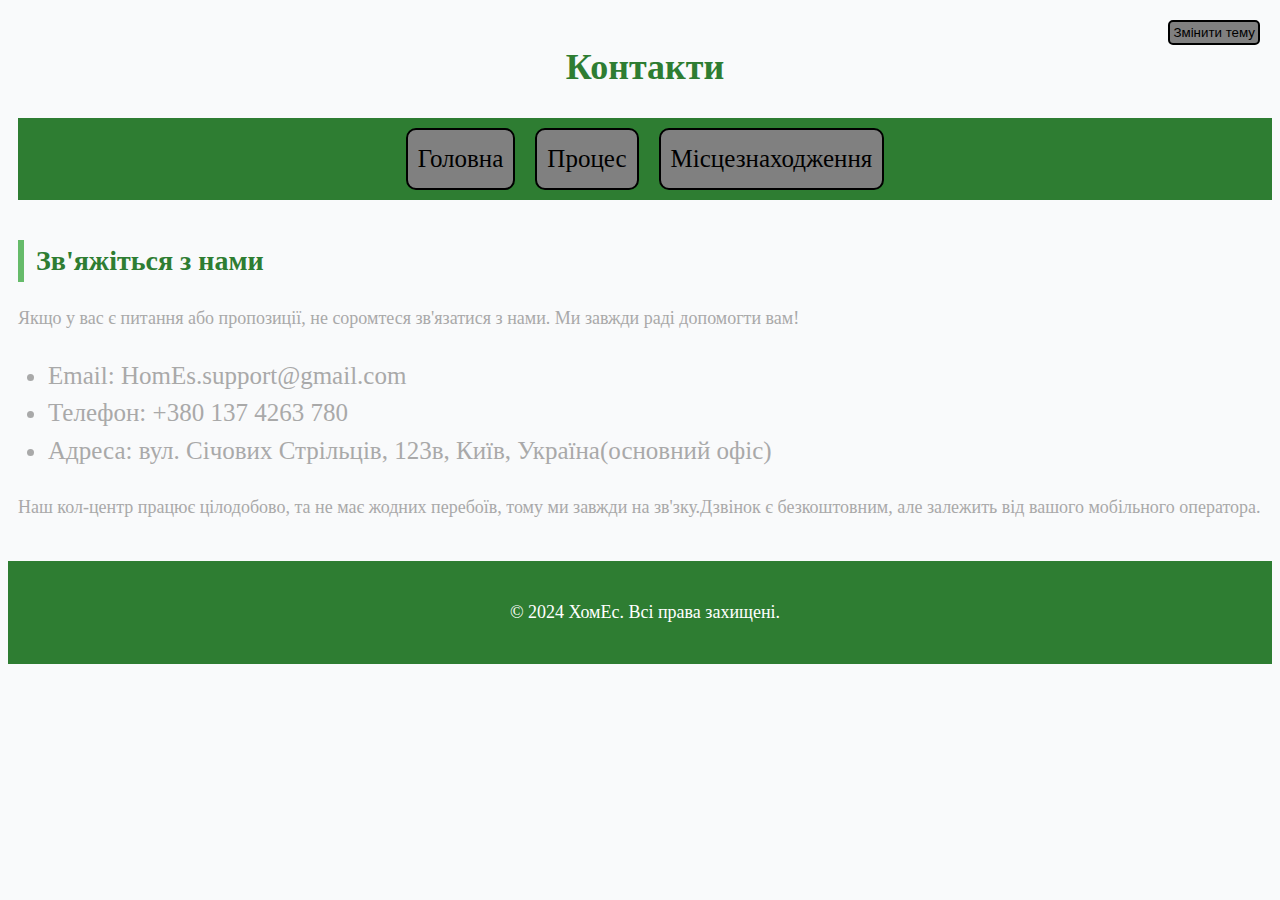
<file: index3.html>
<html>
    <head>
        <title>ХомЕс</title>
        <link rel="stylesheet" href="style.css">
    </head>
    <button id="scrollTopBtn">↑</button>
    <body>
        <header>
           <button class="theme" id="themeBtn">Змінити тему</button>
            <h1>Контакти</h1>
            <nav>
              <a href="index.html">Головна</a>
              <a href="index2.html">Процес</a>
              <a href="index4.html">Місцезнаходження</a> 
            </nav>
        </header>
            <body>
                <main>
                <h2>Зв'яжіться з нами</h2>
                <p>Якщо у вас є питання або пропозиції, не соромтеся зв'язатися з нами. Ми завжди раді допомогти вам!</p>
                <ul>
                    <li>Email: HomEs.support@gmail.com</li>
                    <li>Телефон: +380 137 4263 780</li>
                    <li>Адреса: вул. Січових Стрільців, 123в, Київ, Україна(основний офіс)</li>
                </ul>
                <p>Наш кол-центр працює цілодобово, та не має жодних перебоїв, тому ми завжди на зв'зку.Дзвінок є безкоштовним, але залежить від вашого мобільного оператора.</p>
               </main>
                <footer>
                    <p>&copy; 2024 ХомЕс. Всі права захищені.</p>
                </footer>
                 <script src="script.js"></script>
            </body>   
            </html>
</file>
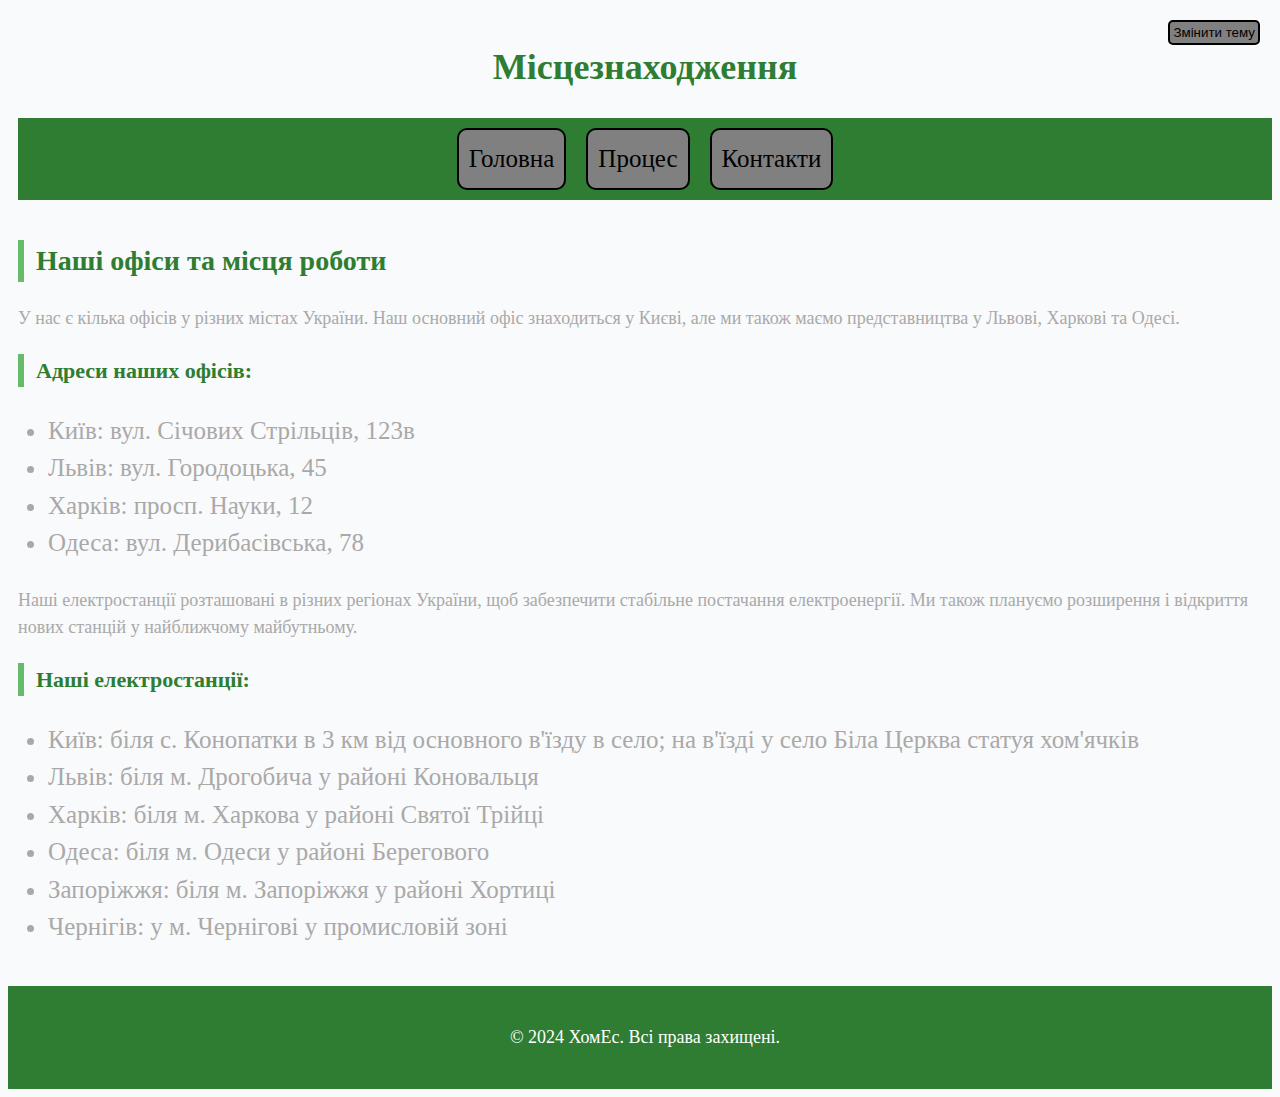
<file: index4.html>
<html></html>
    <head>
        <title>ХомЕс</title>
        <link rel="stylesheet" href="style.css">
    </head>
    <button id="scrollTopBtn">↑</button>
    <body>
        <header>
            <button class="theme" id="themeBtn">Змінити тему</button>
            <h1>Місцезнаходження</h1>
            <nav>
              <a href="index.html">Головна</a>
              <a href="index2.html">Процес</a>
              <a href="index3.html">Контакти</a> 
            </nav>
        </header>
            <body>
                <main>
                <h2>Наші офіси та місця роботи</h2>
                <p>У нас є кілька офісів у різних містах України. Наш основний офіс знаходиться у Києві, але ми також маємо представництва у Львові, Харкові та Одесі.</p>
                <h3>Адреси наших офісів:</h3>
                <ul>
                    <li>Київ: вул. Січових Стрільців, 123в</li>
                    <li>Львів: вул. Городоцька, 45</li>
                    <li>Харків: просп. Науки, 12</li>
                    <li>Одеса: вул. Дерибасівська, 78</li>
                </ul>
                <p>Наші електростанції розташовані в різних регіонах України, щоб забезпечити стабільне постачання електроенергії. Ми також плануємо розширення і відкриття нових станцій у найближчому майбутньому.</p>
                <h3>Наші електростанції:</h3>
                <ul>
                    <li>Київ: біля с. Конопатки в 3 км від основного в'їзду в село; на в'їзді у село Біла Церква статуя хом'ячків</li>
                    <li>Львів: біля м. Дрогобича у районі Коновальця</li>
                    <li>Харків: біля м. Харкова у районі Святої Трійці</li>
                    <li>Одеса: біля м. Одеси у районі Берегового</li>
                    <li>Запоріжжя: біля м. Запоріжжя у районі Хортиці</li>
                    <li>Чернігів: у м. Чернігові у промисловій зоні</li>
                </ul>
            </main>
                <footer>
                    <p>&copy; 2024 ХомЕс. Всі права захищені.</p>
                </footer>
                 <script src="script.js"></script>
            </body>   
            </html>
</file>
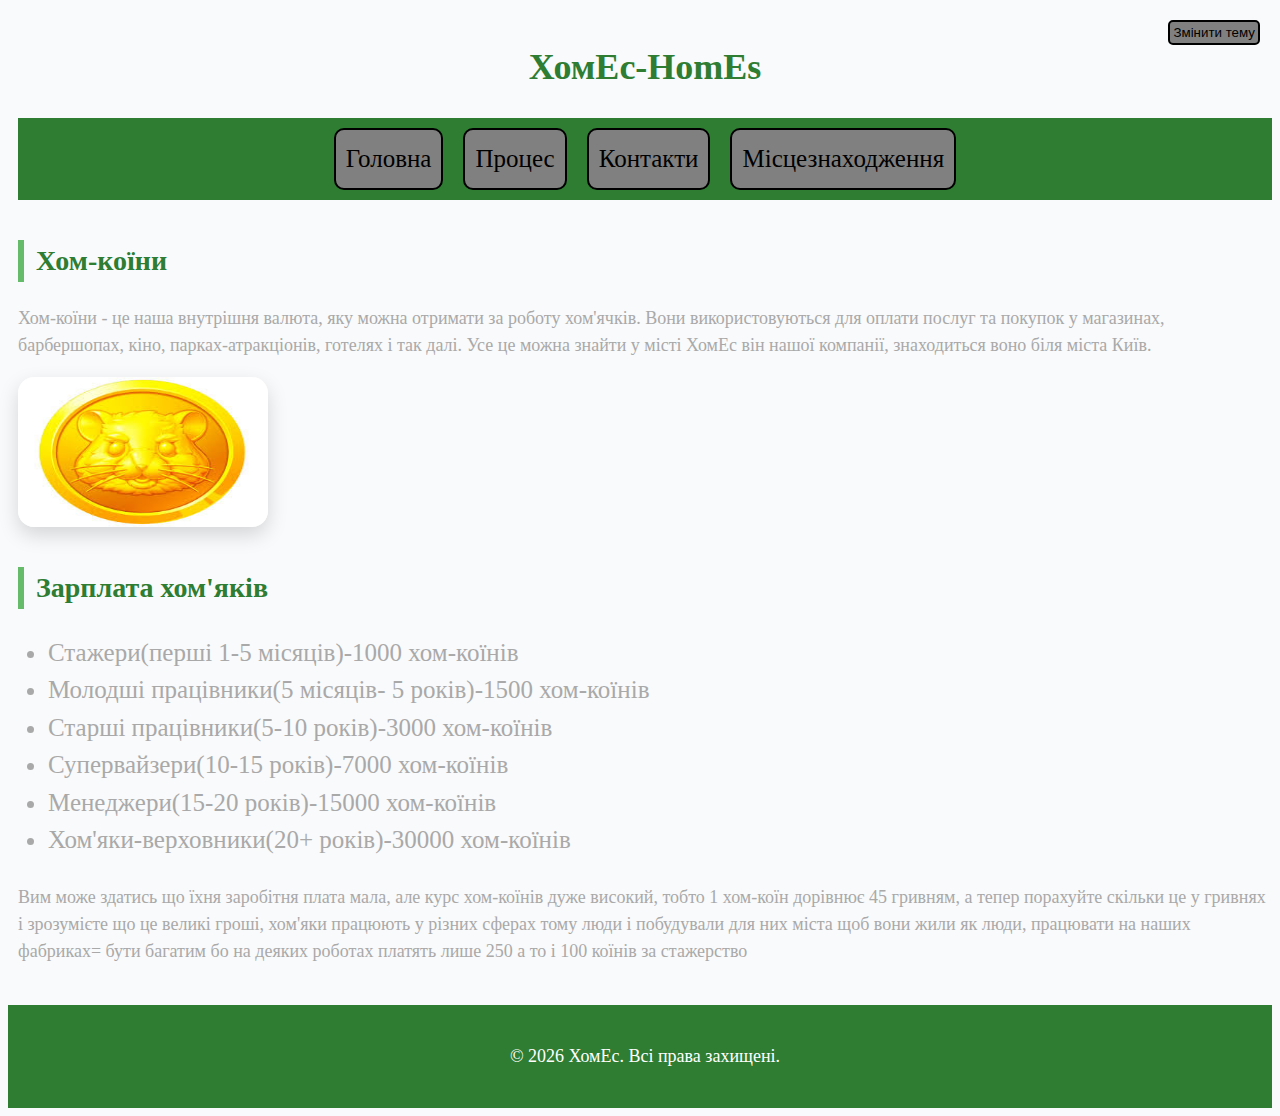
<file: index5.html>
<html>
    <head>
        <title>ХомЕс</title>
        <link rel="stylesheet" href="style.css">
    </head>
    <button id="scrollTopBtn">↑</button>
    <body>
        <header>
            <h1>ХомЕс-HomEs</h1>
            <button class="theme" id="themeBtn">Змінити тему</button>
            <nav>
            <a href="index.html">Головна</a>
              <a href="index2.html">Процес</a>
              <a href="index3.html">Контакти</a>
              <a href="index4.html">Місцезнаходження</a>
            </nav>
            </header>
            <main>
                <h2>Хом-коїни</h2>
                <p>Хом-коїни - це наша внутрішня валюта, яку можна отримати за роботу хом'ячків. Вони використовуються для оплати послуг та покупок у магазинах, барбершопах, кіно, парках-атракціонів, готелях і так далі. Усе це можна знайти у місті ХомЕс він нашої компанії, знаходиться воно біля міста Київ.</p>
                <img src="[data-uri]">
                <h2>Зарплата хом'яків</h2>
                <ul>
                    <li>Стажери(перші 1-5 місяців)-1000 хом-коїнів</li>
                    <li>Молодші працівники(5 місяців- 5 років)-1500 хом-коїнів</li>
                    <li>Старші працівники(5-10 років)-3000 хом-коїнів</li>
                    <li>Супервайзери(10-15 років)-7000 хом-коїнів</li>
                    <li>Менеджери(15-20 років)-15000 хом-коїнів</li>
                    <li>Хом'яки-верховники(20+ років)-30000 хом-коїнів</li>
                </ul>
                <p>Вим може здатись що їхня заробітня плата мала, але курс хом-коїнів дуже високий, тобто 1 хом-коїн дорівнює 45 гривням, а тепер порахуйте скільки це у гривнях і зрозумієте що це великі гроші, хом'яки працюють у різних сферах тому люди і побудували для них міста щоб вони жили як люди, працювати на наших фабриках= бути багатим бо на деяких роботах платять лише 250 а то і 100 коїнів за стажерство</p>
            </main>
                <footer>
                    <p>&copy; 2026 ХомЕс. Всі права захищені.</p>
                </footer>
                <script src="script.js"></script>
            </body>   
        </html>
</file>
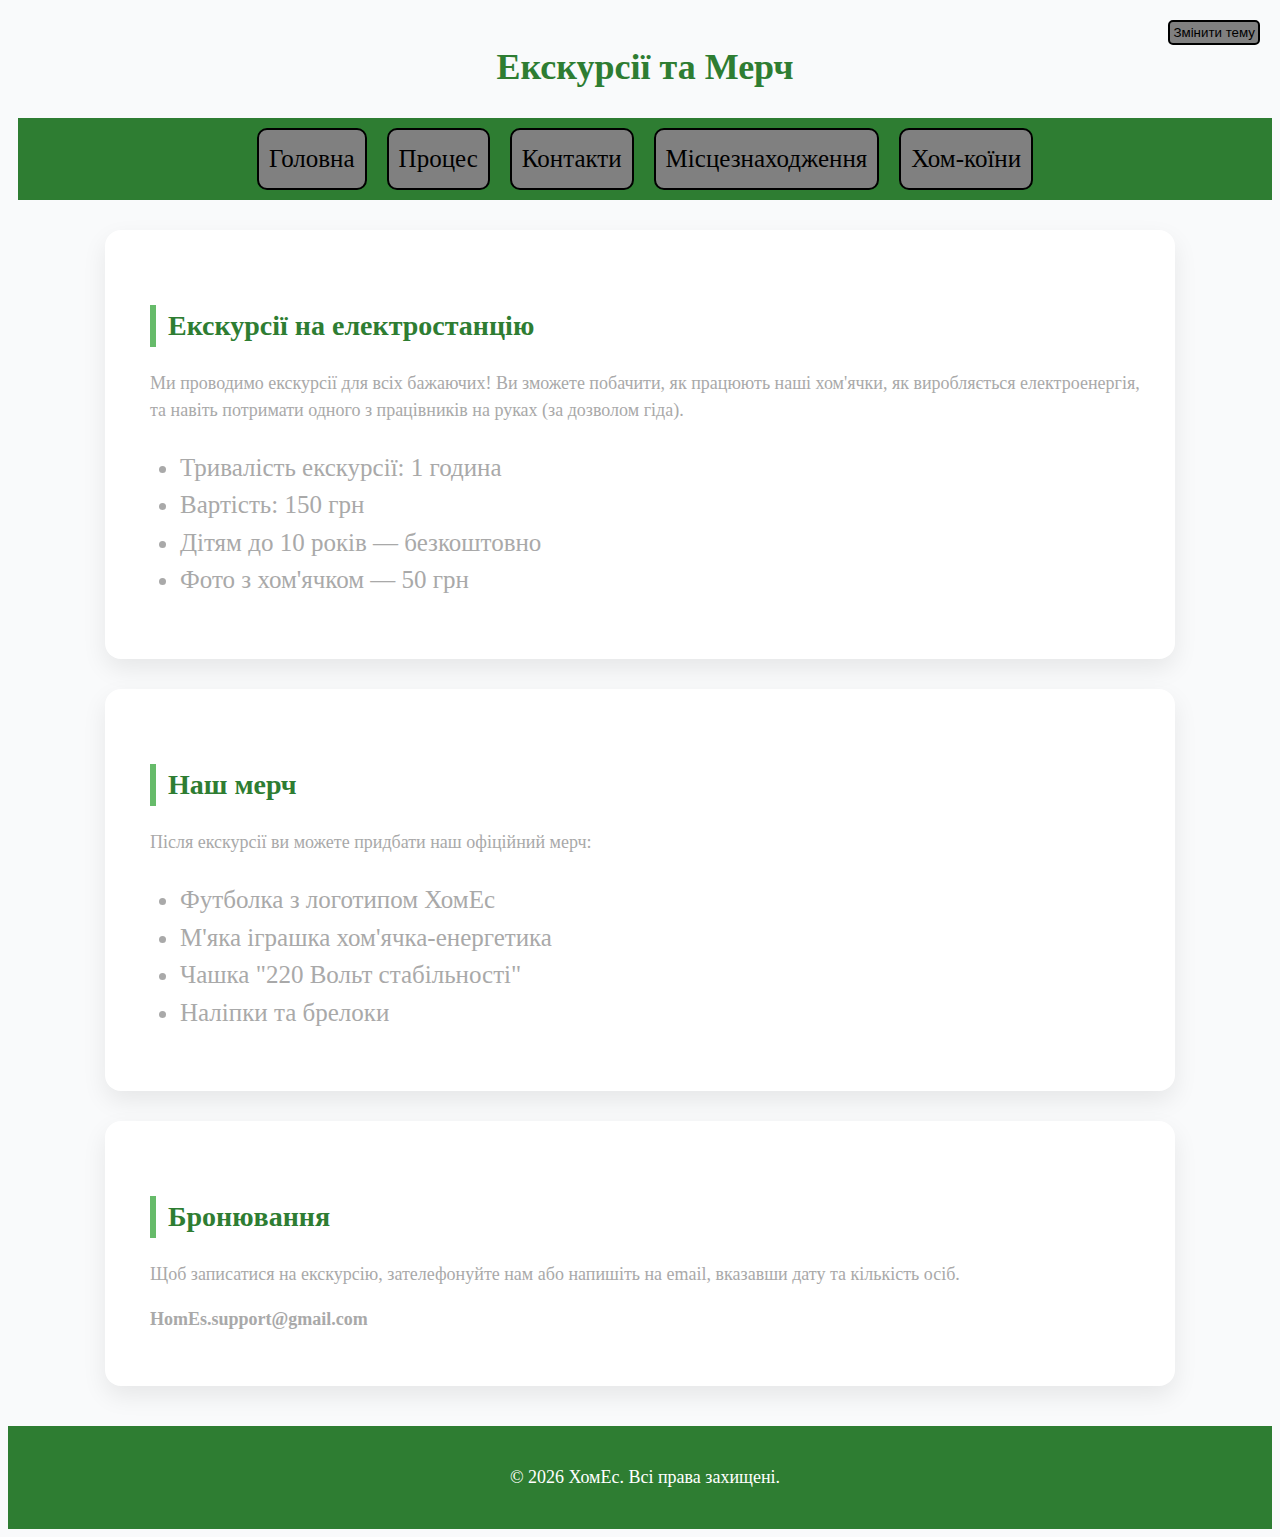
<file: index6.html>
<html>
    <head>
        <title>ХомЕс</title>
        <link rel="stylesheet" href="style.css">
    </head>

    <button id="scrollTopBtn">↑</button>

    <body>
        <header>
            <h1>Екскурсії та Мерч</h1>
            <button class="theme" id="themeBtn">Змінити тему</button>
            <nav>
                <a href="index.html">Головна</a>
                <a href="index2.html">Процес</a>
                <a href="index3.html">Контакти</a>
                <a href="index4.html">Місцезнаходження</a>
                <a href="index5.html">Хом-коїни</a>
            </nav>
        </header>
        <main>
            <div class="section">
            <h2>Екскурсії на електростанцію</h2>
            <p>
                Ми проводимо екскурсії для всіх бажаючих! Ви зможете побачити,
                як працюють наші хом'ячки, як виробляється електроенергія,
                та навіть потримати одного з працівників на руках (за дозволом гіда).
            </p>

            <ul>
                <li>Тривалість екскурсії: 1 година</li>
                <li>Вартість: 150 грн</li>
                <li>Дітям до 10 років — безкоштовно</li>
                <li>Фото з хом'ячком — 50 грн</li>
            </ul>
</div>
             <div class="section">
            <h2>Наш мерч</h2>
            <p>
                Після екскурсії ви можете придбати наш офіційний мерч:
            </p>
            <ul>
                <li>Футболка з логотипом ХомЕс</li>
                <li>М'яка іграшка хом'ячка-енергетика</li>
                <li>Чашка "220 Вольт стабільності"</li>
                <li>Наліпки та брелоки</li>
            </ul>
             </div>
                <div class="section">
            <h2>Бронювання</h2>
            <p>
                Щоб записатися на екскурсію, зателефонуйте нам або напишіть на email,
                вказавши дату та кількість осіб.
            </p>

            <p><strong>HomEs.support@gmail.com</strong></p>
        </main>
    </div>
        <footer>
            <p>&copy; 2026 ХомЕс. Всі права захищені.</p>
        </footer>
        <script src="script.js"></script>
    </body>
</html>
</file>
<file: style.css>
@import url('https://fonts.googleapis.com/css2?family=Merriweather:ital,opsz,wght@0,18..144,300..900;1,18..144,300..900&display=swap');

body {
    background-color: #f9fafb;
    color: darkgrey;
    transition: 0.3s;
    line-height: 1.6;
    font-size: 25px;
    line-height: 1.5;
}

p {
  margin-left: 10px;
  font-size: 18px;
}

.gray {
    background-color: darkgrey;
    color: #2e7d32;
}

nav {
    display: flex;
    gap: 20px;
    justify-content: center;
    align-items: center;
    padding: 10px;
    margin-bottom: 20px;
    background-color: #2e7d32;
    margin-left: 10px;
}

nav a {
    border: 2px solid black;
    border-radius: 10px;
    padding: 10px;
    text-decoration: none;
    background-color: gray;
    transition: 0.3s;
    color: black;
}

img {
    width: 250px;
    height: 150px;
     max-width: 100%;
  border-radius: 16px;
  box-shadow: 0 8px 20px rgba(0,0,0,0.15);
  margin-left: 10px;
}
 .theme{
    background-color: gray;
    border: 2px solid black;
    border-radius: 5px;
     position: fixed;
    top: 20px;       
    right: 20px;     
    z-index: 100;
    padding: 3px;
    transition: 0.3s;
}

.hamster-gallery {
    display: flex;
    gap: 20px;
    justify-content: center;
    align-items: center;
    width: auto;
    height: auto;
}

.themeBtn:hover {
    background-color: lightgray;
    cursor: pointer;
}

nav a:hover {
    background-color: lightgray;
    cursor: pointer;
}

nav a:visited {
    color: black;
}

h1, h2 {
  color: #2e7d32; /* зелений = енергія */
  margin-top: 40px;
  margin-left: 10px;
}

h1 {
  font-size: 36px;
  text-align: center;
}

h2 {
  border-left: 6px solid #66bb6a;
  padding-left: 12px;
  font-size: 28px;
}

h3{
  border-left: 6px solid #66bb6a;
  padding-left: 12px;
  font-size: 22px;
  margin-left: 10px;
  color: #2e7d32;
}
.section {
  background: #fff;
  border-radius: 16px;
  padding: 35px;
  margin: 30px auto;
  max-width: 1000px;
  box-shadow: 0 10px 25px rgba(0,0,0,0.08);
}

.hamster-gallery img {
    width: 250px;
  transition: transform 0.3s;
}

.hamster-gallery img:hover {
  transform: scale(1.05);
}

:root {
  --green: #2e7d32;
  --yellow: #fbc02d;
}

.hamster-gallery :first-child {
  margin-left: 10px;
}

footer {
  text-align: center;
  padding: 20px;
  background-color: #2e7d32;
  color: white;
  margin-top: 40px;
}

#scrollTopBtn {
    position: fixed;
    bottom: 40px;
    left: 50%;
    transform: translateX(-50%) translateY(100px);
    
    width: 60px;
    height: 60px;

    border: none;
    border-radius: 50%;
    background-color: #f9fafb;
    font-size: 22px;
    cursor: pointer;

    box-shadow: 0 6px 20px rgba(0, 0, 0, 0.4);

    display: flex;
    align-items: center;
    justify-content: center;

    opacity: 0;
    transition: all 0.4s ease;
    z-index: 999;
}
#scrollTopBtn.show {
    opacity: 1;
    transform: translateX(-50%) translateY(0);
}

#scrollTopBtn:hover {
    box-shadow: 0 10px 25px rgba(0, 0, 0, 0.9);
}
</file>
